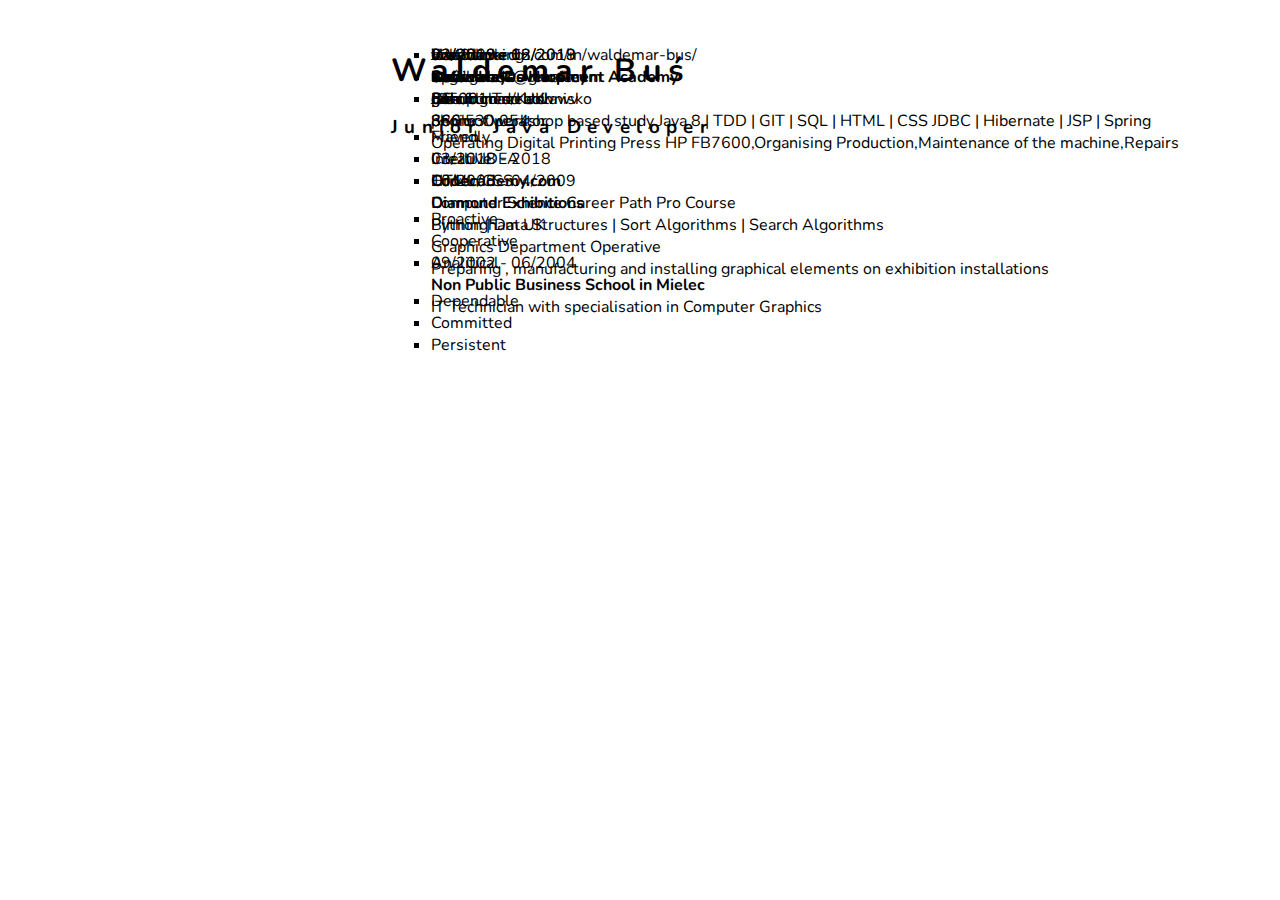
<file: curriculum-vitae/index.html>
<!DOCTYPE html>
<html lang="en">
<head>
    <meta charset="UTF-8">
    <title>CV</title>
    <link rel="stylesheet" href="cv.css">
    <link href="https://fonts.googleapis.com/css?family=Nunito&display=swap" rel="stylesheet">
    <script src="cv.js"></script>
    <script>
        window.onload = init;
    </script>
</head>
<body>
    
    <div class="grid-container" id="main">
        <div class="header" id="header">
            <h1>Waldemar Buś</h1>
            <h3>Junior Java Developer</h3>
        </div>
        <div class="title" id="social-title"></div>
        <div class="content" id="social"></div>
        <div class="title" id="personal-title"></div>
        <div class="content" id="personal"></div>
        
        <div class="title" id="exp-title"></div>
        <div class="content" id="exp"></div>
        
        <div class="title" id="edu-title"></div>
        <div class="content" id="edu"></div>
        
        <div class="title" id="tech-title"></div>
        <div class="content" id="tech"></div>
        
        <div class="title" id="soft-title"></div>
        <div class="content" id="soft"></div>
        
        <div class="footer"></div>
    </div>

</body>
</html>
</file>
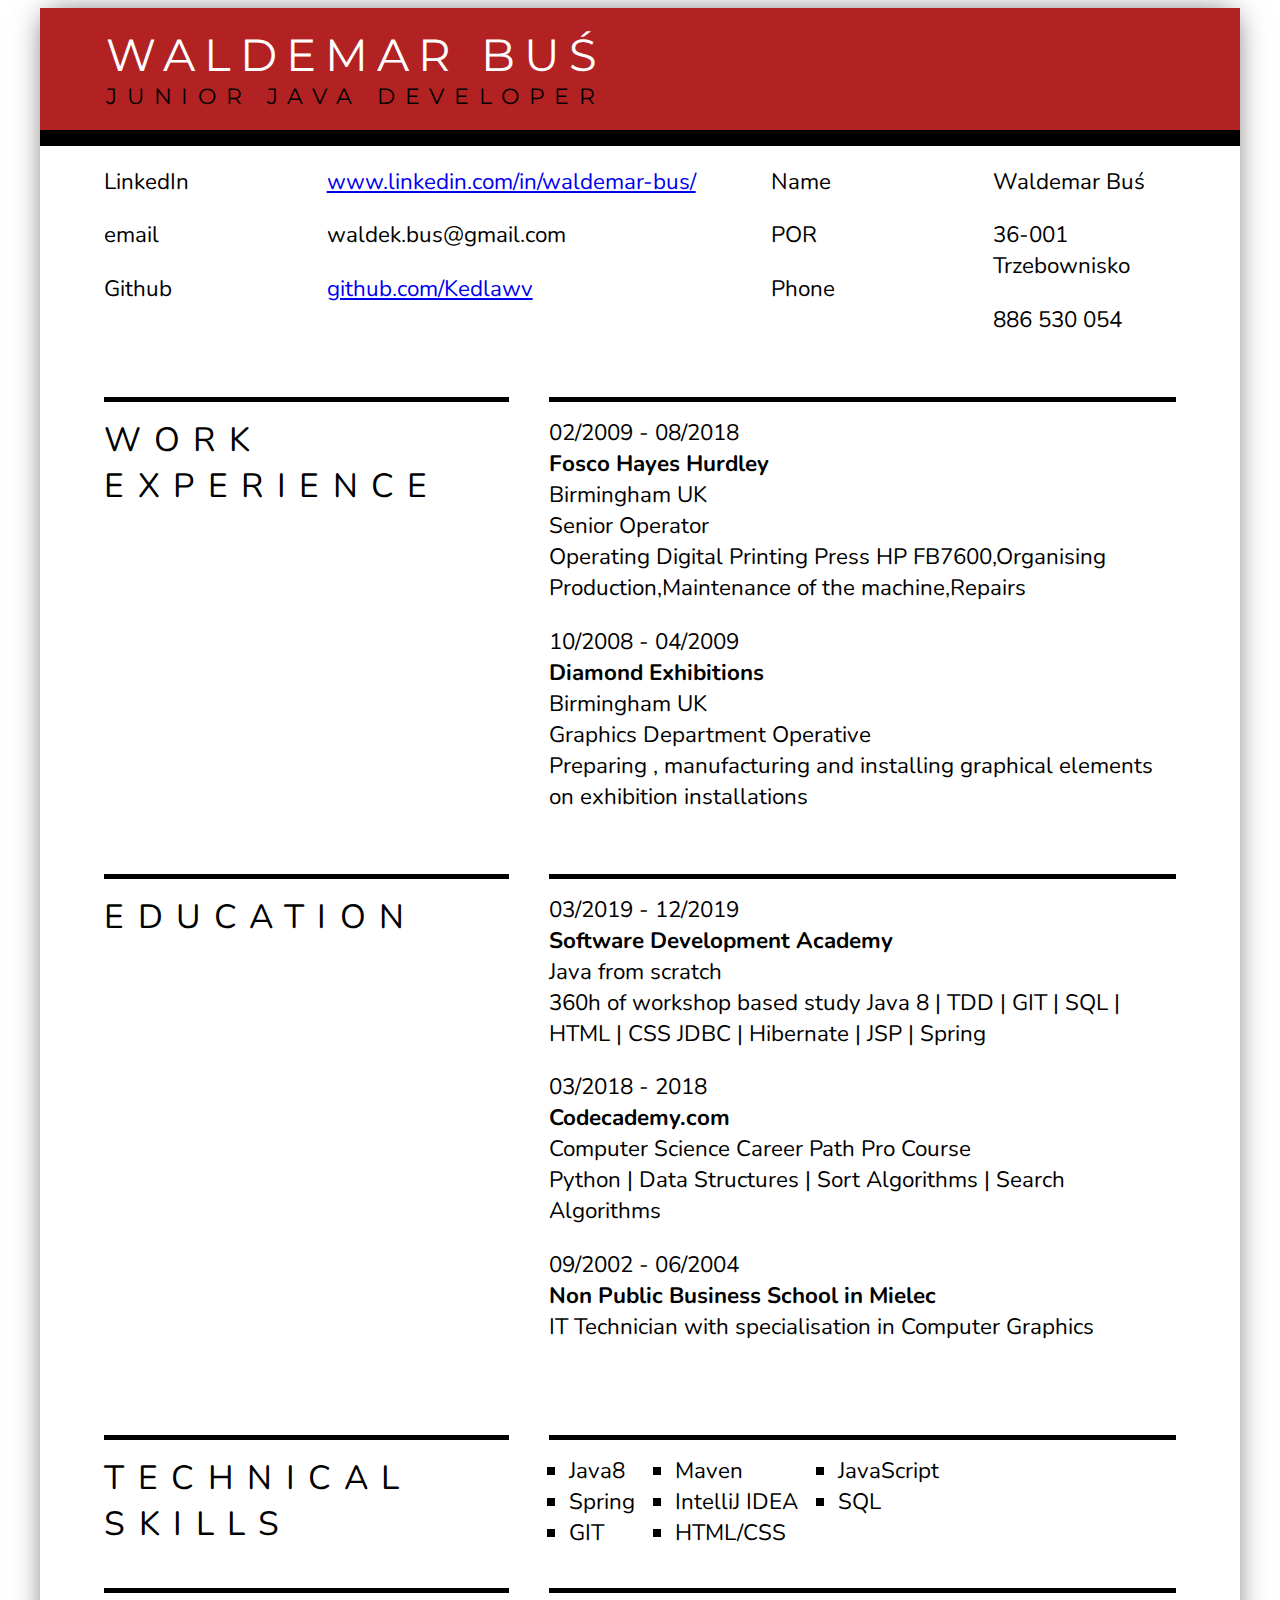
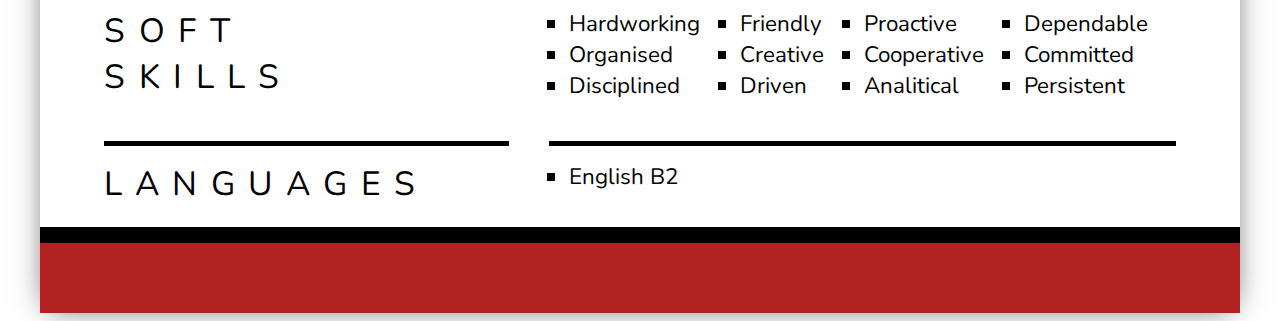
<file: curriculum-vitae/grid-layout-tests/index.html>
<!DOCTYPE html>
<html lang="en">
<head>
    <meta charset="UTF-8">
    <title>Waldemar Buś CV</title>
    <link href="https://fonts.googleapis.com/css?family=Nunito&display=swap" rel="stylesheet">
    <link href="https://fonts.googleapis.com/css2?family=Montserrat&display=swap" rel="stylesheet">
    <script src="cv.js"></script>
    <script>
        window.onload = init;
    </script>
    <link rel="stylesheet" href="cv-grid.css">
</head>
<body>
    <div id="canvas">
        <div class="grid-container">
            <div class="header" id="header">
                <div id="h-n-t">
                    <div id="h-name">WALDEMAR BUŚ</div>
                    <div id="h-title">JUNIOR JAVA DEVELOPER</div>
                </div>
            </div>
            <div class="thick-black-line"></div>
            <div class="do-not-display" id="social-title"></div>
            <div id="social"></div>
            <div class="do-not-display" id="personal-title"></div>
            <div id="personal"></div>
            
            <div class="title" id="exp-title">
                <div class="thin-black-line"></div>
                WORK<BR>EXPERIENCE
            </div>
            <div class="content" id="exp">
                <div class="thin-black-line"></div>
            </div>
            
            <div class="title" id="edu-title">
                <div class="thin-black-line"></div>
                EDUCATION
            </div>
            <div class="content" id="edu">
                <div class="thin-black-line"></div>
            </div>
            
            <div class="title" id="tech-title">
                <div class="thin-black-line"></div>
                TECHNICAL<BR>SKILLS
            </div>
            <div class="content" id="tech">
                <div class="thin-black-line"></div>
            </div>
            
            <div class="title" id="soft-title">
                <div class="thin-black-line"></div>
                <div>SOFT<BR>SKILLS</div>
            </div>
            <div class="content" id="soft">
                <div class="thin-black-line"></div>
            </div>
            
            <div class="title" id="lan-title">
                <div class="thin-black-line"></div>
                LANGUAGES
            </div>
            <div class="content" id="lan">
                <div class="thin-black-line"></div>
            </div>
    
            <div class="thick-black-line"></div>
            <div class="footer"></div>
        </div>
    </div>

</body>
</html>
</file>
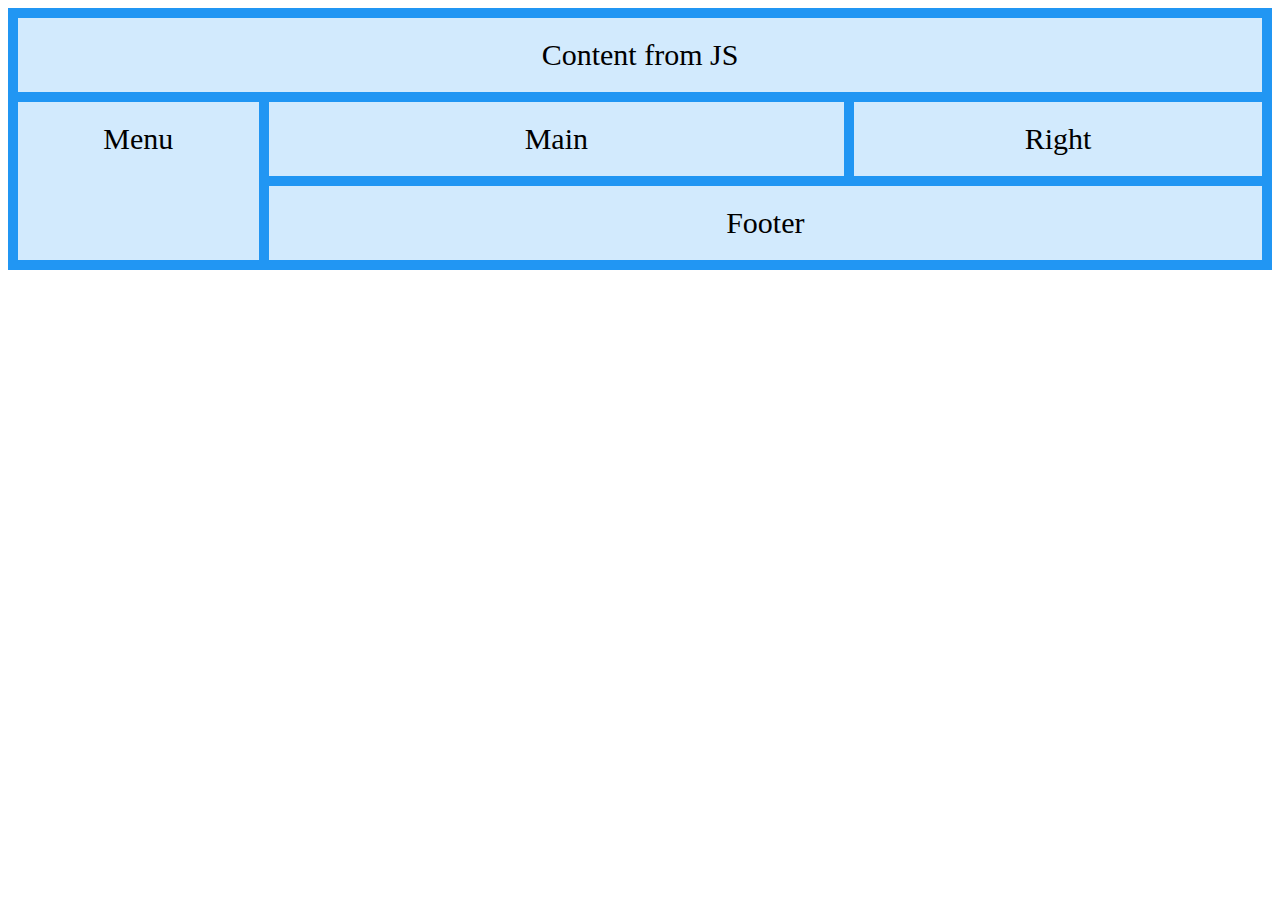
<file: curriculum-vitae/grid-layout-tests/grid-test-areas.html>
<!DOCTYPE html>
<html lang="en">
<head>
    <meta charset="UTF-8">
    <title>Grid Test</title>
    <style>
        .item1 { grid-area: header; }
        .item2 { grid-area: menu; }
        .item3 { grid-area: main; }
        .item4 { grid-area: right; }
        .item5 { grid-area: footer; }
        
        .grid-container {
            display: grid;
            grid-template-areas:
                    'header header header header header header'
                    'menu main main main right right'
                    'menu footer footer footer footer footer';
            grid-gap: 10px;
            background-color: #2196F3;
            padding: 10px;
        }
        
        .grid-container > div {
            background-color: rgba(255, 255, 255, 0.8);
            text-align: center;
            padding: 20px 0;
            font-size: 30px;
        }
    </style>
    
    <script>
        window.onload = function(){
            document.getElementById("header").innerHTML = "Content from JS";
        }
    </script>
</head>
<body>
    
    <div class="grid-container">
        <div class="item1" id="header">Header</div>
        <div class="item2">Menu</div>
        <div class="item3">Main</div>
        <div class="item4">Right</div>
        <div class="item5">Footer</div>
    </div>


</body>
</html>
</file>
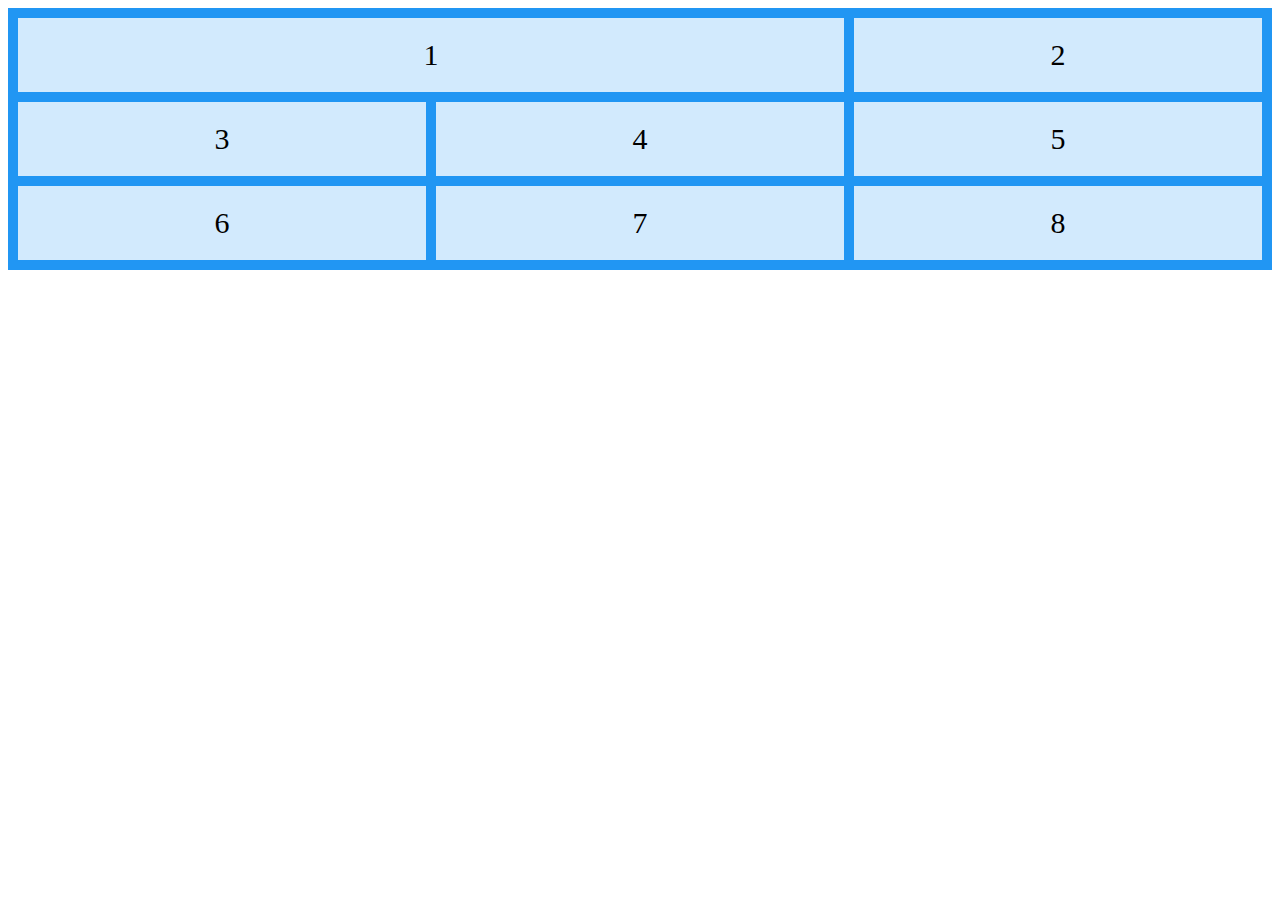
<file: curriculum-vitae/grid-layout-tests/grid-test-lines.html>
<!DOCTYPE html>
<html lang="en">
<head>
    <meta charset="UTF-8">
    <title>Grid Test Lines</title>
    <style>
        .grid-container {
            display: grid;
            grid-template-columns: auto auto auto;
            grid-gap: 10px;
            background-color: #2196F3;
            padding: 10px;
        }
        
        .grid-container > div {
            background-color: rgba(255, 255, 255, 0.8);
            text-align: center;
            padding: 20px 0;
            font-size: 30px;
        }
        
        .item1 {
            grid-column-start: 1;
            grid-column-end: 3;
        }
    </style>
</head>
<body>
    <div class="grid-container">
        <div class="item1">1</div>
        <div class="item2">2</div>
        <div class="item3">3</div>
        <div class="item4">4</div>
        <div class="item5">5</div>
        <div class="item6">6</div>
        <div class="item7">7</div>
        <div class="item8">8</div>
    </div>
    
</body>
</html>
</file>
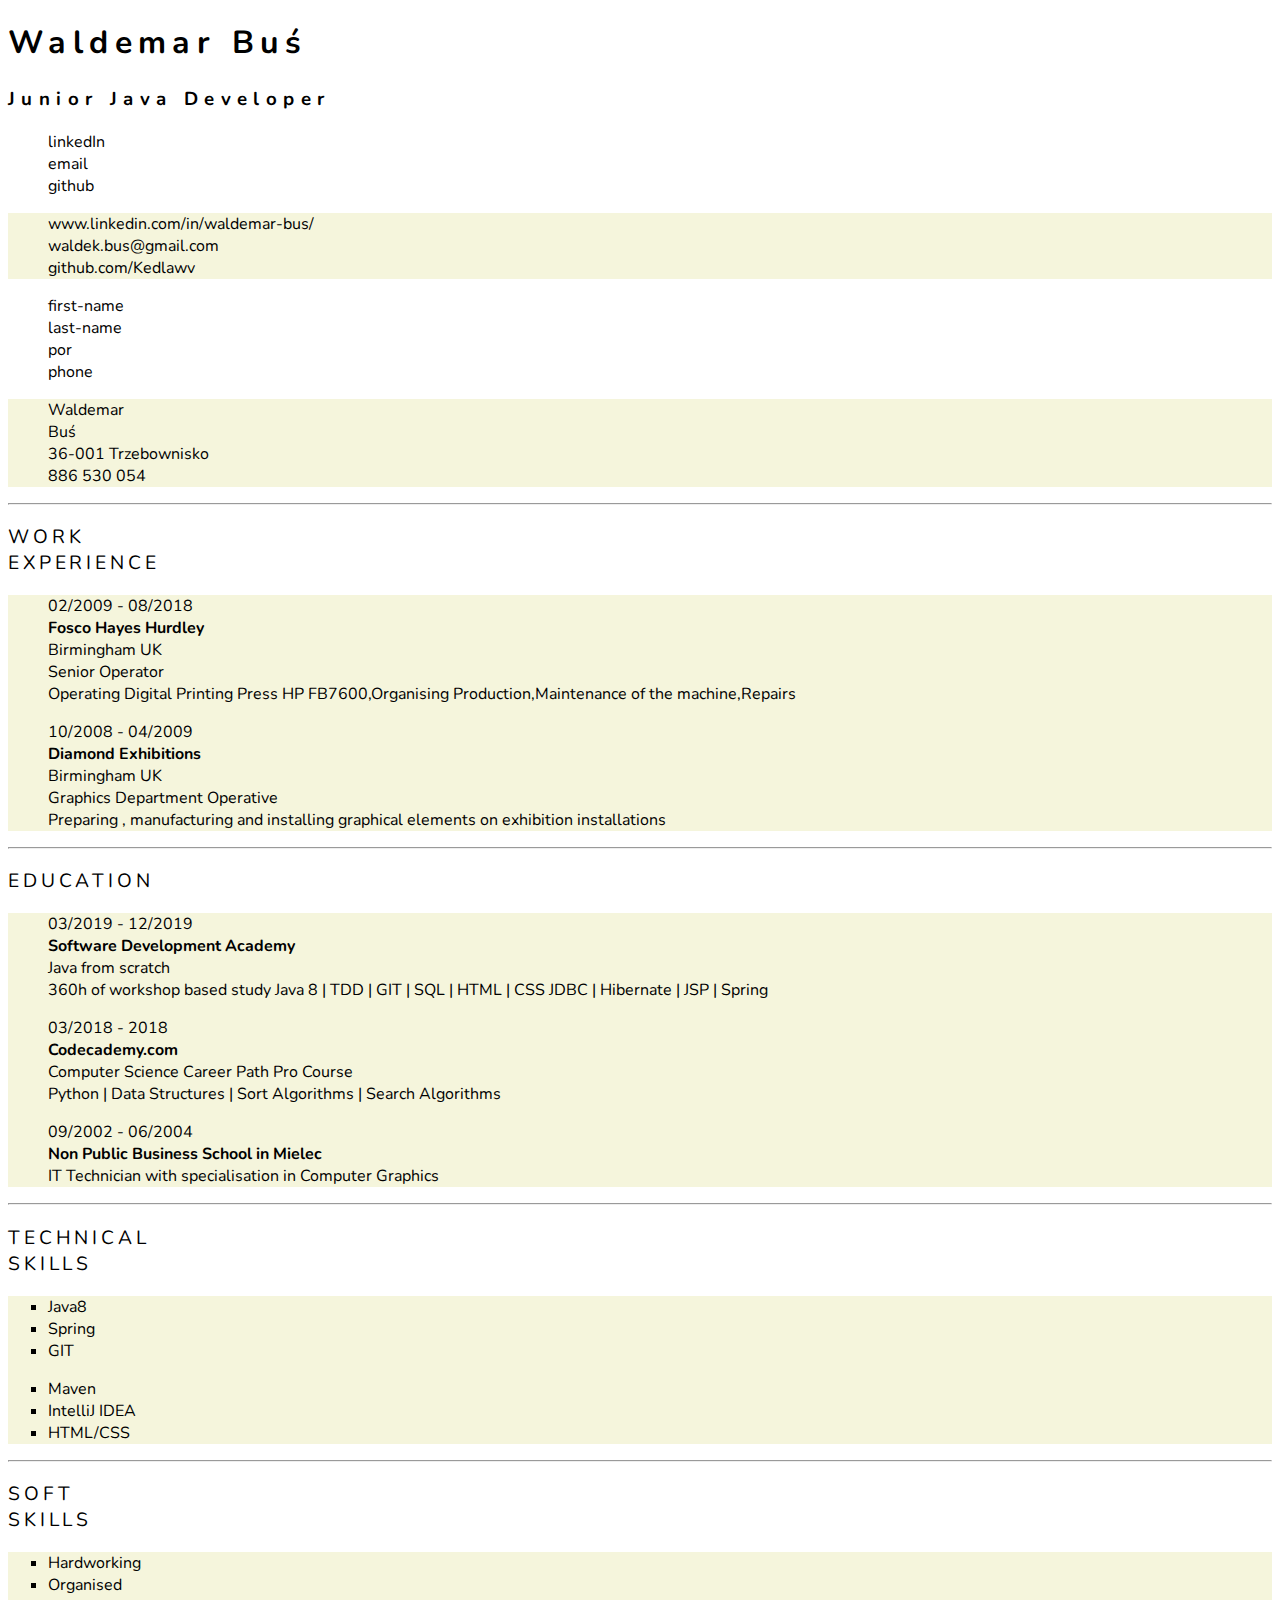
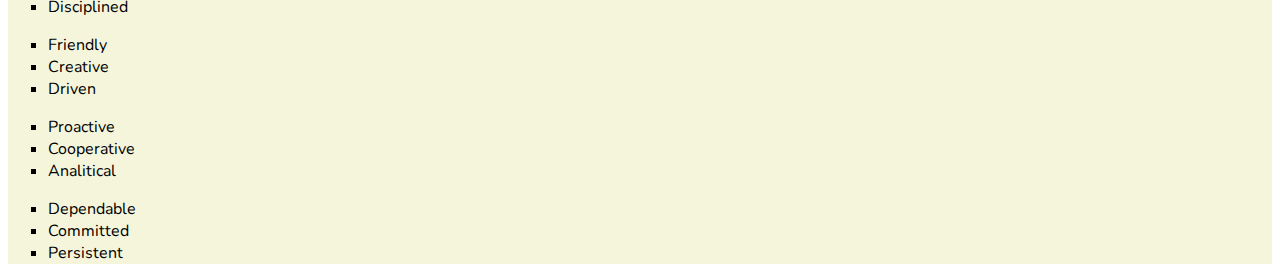
<file: curriculum-vitae/table-display/index-table-display.html>
<!DOCTYPE html>
<html lang="en">
<head>
    <meta charset="UTF-8">
    <title>CV</title>
    <link rel="stylesheet" href="../cv.css">
    <link href="https://fonts.googleapis.com/css?family=Nunito&display=swap" rel="stylesheet">
    <script src="../cv.js"></script>
    <script>
        window.onload = init;
    </script>
</head>
<body>
    
    <div class="table" id="main">
        <div class="table" id="header-table">
            <div class="tableRow">
                <div class="tableCell" id="header">
                    <h1>Waldemar Buś</h1>
                    <h3>Junior Java Developer</h3>
                </div>
            </div>
        </div>
        <div class="table" id="s-p">
            <div class="tableRow" id="social-personal">
                <div class="tableCell" id="social-title"></div>
                <div class="tableCell" id="social"></div>
                <div class="tableCell" id="personal-title"></div>
                <div class="tableCell" id="personal"></div>
            </div>
        </div>
        <div class="table" id="details">
            <div class="tableRow" id="w-e">
                <div class="tableCell left" id="exp-title">
                    <hr>
                    <p class="title">WORK<BR>EXPERIENCE</p></div>
                <div class="tableCell right" id="exp"></div>
            </div>
            <div class="tableRow" id="education">
                <div class="tableCell left" id="edu-title">
                    <hr>
                    <p class="title">EDUCATION</p></div>
                <div class="tableCell right" id="edu"></div>
            </div>
            <div class="tableRow" id="tech-skills">
                <div class="tableCell left" id="tech-title">
                    <hr>
                    <p class="title">TECHNICAL<BR>SKILLS</p></div>
                <div class="tableCell right" id="tech"></div>
            </div>
            <div class="tableRow" id="soft-skills">
                <div class="tableCell left" id="soft-title">
                    <hr>
                    <p class="title">SOFT<BR>SKILLS</p></div>
                <div class="tableCell right" id="soft"></div>
            </div>
        </div>
    </div>
</body>
</html>
</file>
<file: curriculum-vitae/cv.css>
body {
    font-family: 'Nunito', sans-serif;
}

div#header{
    letter-spacing: 0.4em;
}

.header{grid-area: header;}
.title{grid-area: title;}
.content{grid-area: content;}
.footer{grid-area: footer;}

.grid-container {
    display: grid;
    grid-template-columns: auto auto auto;
    grid-gap: 10px;
    padding: 10px;
}


div.tableCell:nth-child(even) {
    background-color: beige;
}

ul {
    list-style-type: none;
}

ul.bulleted {
    list-style-type: square;

}

li.strong {
    font-weight: bold;
}

p.title {
    letter-spacing: 0.2em;
    font-size: 1.2em;
}
</file>
<file: curriculum-vitae/grid-layout-tests/cv-grid.css>
@media only screen and (max-width: 1200px) {
    .grid-container {
        display: block;
    }
    div.do-not-display{
        display:none;
    }

    ul{
        padding-left: 15px;
        list-style-position: inside;
    }
}

@media only screen and (min-width: 1201px) {
    #canvas {
        width: 1200px;
        margin: auto;
        -webkit-box-shadow: 0px 0px 30px -8px rgba(0, 0, 0, 0.75);
        -moz-box-shadow: 0px 0px 30px -8px rgba(0, 0, 0, 0.75);
        box-shadow: 0px 0px 30px -8px rgba(0, 0, 0, 0.75);
    }

    .grid-container {
        display: grid;
        grid-template-columns: 0.2fr 1fr 1fr 1fr 1fr 1fr 0.2fr;
        grid-gap: 0px;
    }

    ul {
        float: left;

    }
}

body {
    font-family: 'Nunito', sans-serif;
    font-size: 1.4em;
}

p {
    margin-top: 0;
}

/*#canvas {*/
/*    width: 70%;*/
/*    margin: auto;*/
/*    -webkit-box-shadow: 0px 0px 30px -8px rgba(0, 0, 0, 0.75);*/
/*    -moz-box-shadow: 0px 0px 30px -8px rgba(0, 0, 0, 0.75);*/
/*    box-shadow: 0px 0px 30px -8px rgba(0, 0, 0, 0.75);*/
/*}*/


.grid-container {
    background-color: white;
}

.grid-container > div {
    background-color: rgba(255, 255, 255, 0.8);
    padding: 20px;
}

.title {
    grid-column-start: 2;
    grid-column-end: 4;
    font-size: 1.5em;
    letter-spacing: 0.4em;
    float: top;
}

.content {
    grid-column-start: 4;
    grid-column-end: 7;
}

div.header {
    grid-column-start: 1;
    grid-column-end: 8;
    font-family: 'Montserrat', sans-serif;
    background-color: firebrick;
}

#h-n-t {
    width: 92%;
    margin: auto;
}

#h-name {
    font-size: 2em;
    letter-spacing: 0.2em;
    color: white;
}

#h-title {
    letter-spacing: 0.43em;
}

div.thick-black-line {
    grid-column-start: 1;
    grid-column-end: 8;
    height: 10px;
    background-color: black;
    padding: 3px;
}

div.thin-black-line {
    grid-column-start: 1;
    grid-column-end: 8;
    height: 5px;
    background-color: black;
    padding: 0px;
    margin-bottom: 15px;
}

div.footer {
    grid-column-start: 1;
    grid-column-end: 8;
    background-color: firebrick;
    height: 30px;
}

#social-title {
    grid-column-start: 2;
    grid-column-end: 3;
    text-align: left;
}

#social {
    grid-column-start: 3;
    grid-column-end: 5;
    text-align: left;
}

#personal-title {
    grid-column-start: 5;
    grid-column-end: 6;
    text-align: left;
}

#personal {
    grid-column-start: 6;
    grid-column-end: 7;
    text-align: left;
}

ul {
    list-style-type: square;
    margin-top: 0;
    margin-bottom: 0;
    padding: 0 20px 0 20px;
}
</file>
